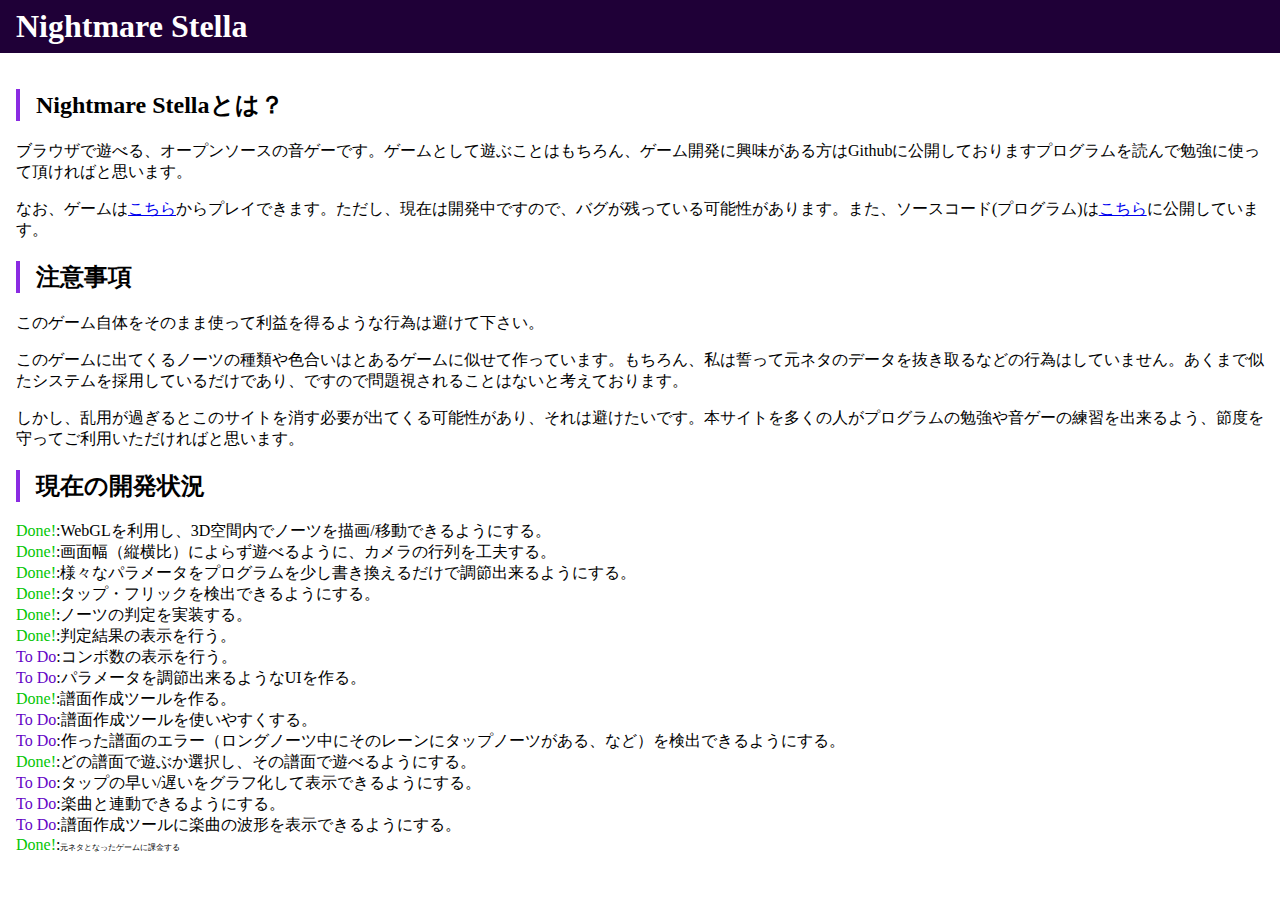
<file: index.html>
<!DOCTYPE html>
<html lang="en">
<head>
  <meta charset="UTF-8">
  <meta name="viewport" content="width=device-width, initial-scale=1.0">
  <title>Nightmare Stella</title>
  <style>
    body{
      margin: 0;
      padding: 0;
    }
    header{
      background: rgb(31, 0, 55);
      color: white;
    }
    header h1{
      margin: 0;
      padding: 0.5rem 1rem;
    }
    h2{
      border-left: 4px solid blueviolet;
      padding-left: 1rem;
    }
    main{
      padding: 1rem;
    }
    .done-text{
      color: rgb(5, 198, 5);
    }
    .todo-text{
      color: rgb(101, 5, 198);
    }
  </style>
</head>
<body>
  <header>
    <h1>Nightmare Stella</h1>
  </header>
  <main>
    <h2>Nightmare Stellaとは？</h2>
    <p>ブラウザで遊べる、オープンソースの音ゲーです。ゲームとして遊ぶことはもちろん、ゲーム開発に興味がある方はGithubに公開しておりますプログラムを読んで勉強に使って頂ければと思います。</p>
    <p>なお、ゲームは<a href="game/game.html">こちら</a>からプレイできます。ただし、現在は開発中ですので、バグが残っている可能性があります。また、ソースコード(プログラム)は<a href="https://github.com/TBjustice/NightmareStella/tree/main/game" target="_blank" rel="noopener noreferrer">こちら</a>に公開しています。</p>
    <h2>注意事項</h2>
    <p>このゲーム自体をそのまま使って利益を得るような行為は避けて下さい。</p>
    <p>このゲームに出てくるノーツの種類や色合いはとあるゲームに似せて作っています。もちろん、私は誓って元ネタのデータを抜き取るなどの行為はしていません。あくまで似たシステムを採用しているだけであり、ですので問題視されることはないと考えております。</p>
    <p>しかし、乱用が過ぎるとこのサイトを消す必要が出てくる可能性があり、それは避けたいです。本サイトを多くの人がプログラムの勉強や音ゲーの練習を出来るよう、節度を守ってご利用いただければと思います。</p>
    <h2>現在の開発状況</h2>
    <div>
      <span class="done-text">Done!</span>:WebGLを利用し、3D空間内でノーツを描画/移動できるようにする。<br>
      <span class="done-text">Done!</span>:画面幅（縦横比）によらず遊べるように、カメラの行列を工夫する。<br>
      <span class="done-text">Done!</span>:様々なパラメータをプログラムを少し書き換えるだけで調節出来るようにする。<br>
      <span class="done-text">Done!</span>:タップ・フリックを検出できるようにする。<br>
      <span class="done-text">Done!</span>:ノーツの判定を実装する。<br>
      <span class="done-text">Done!</span>:判定結果の表示を行う。<br>
      <span class="todo-text">To Do</span>:コンボ数の表示を行う。<br>
      <span class="todo-text">To Do</span>:パラメータを調節出来るようなUIを作る。<br>
      <span class="done-text">Done!</span>:譜面作成ツールを作る。<br>
      <span class="todo-text">To Do</span>:譜面作成ツールを使いやすくする。<br>
      <span class="todo-text">To Do</span>:作った譜面のエラー（ロングノーツ中にそのレーンにタップノーツがある、など）を検出できるようにする。<br>
      <span class="done-text">Done!</span>:どの譜面で遊ぶか選択し、その譜面で遊べるようにする。<br>
      <span class="todo-text">To Do</span>:タップの早い/遅いをグラフ化して表示できるようにする。<br>
      <span class="todo-text">To Do</span>:楽曲と連動できるようにする。<br>
      <span class="todo-text">To Do</span>:譜面作成ツールに楽曲の波形を表示できるようにする。<br>
      <span class="done-text">Done!</span>:<span style="font-size: 0.5rem;">元ネタとなったゲームに課金する</span><br>
    </div>
  </main>
</body>
</html>
</file>
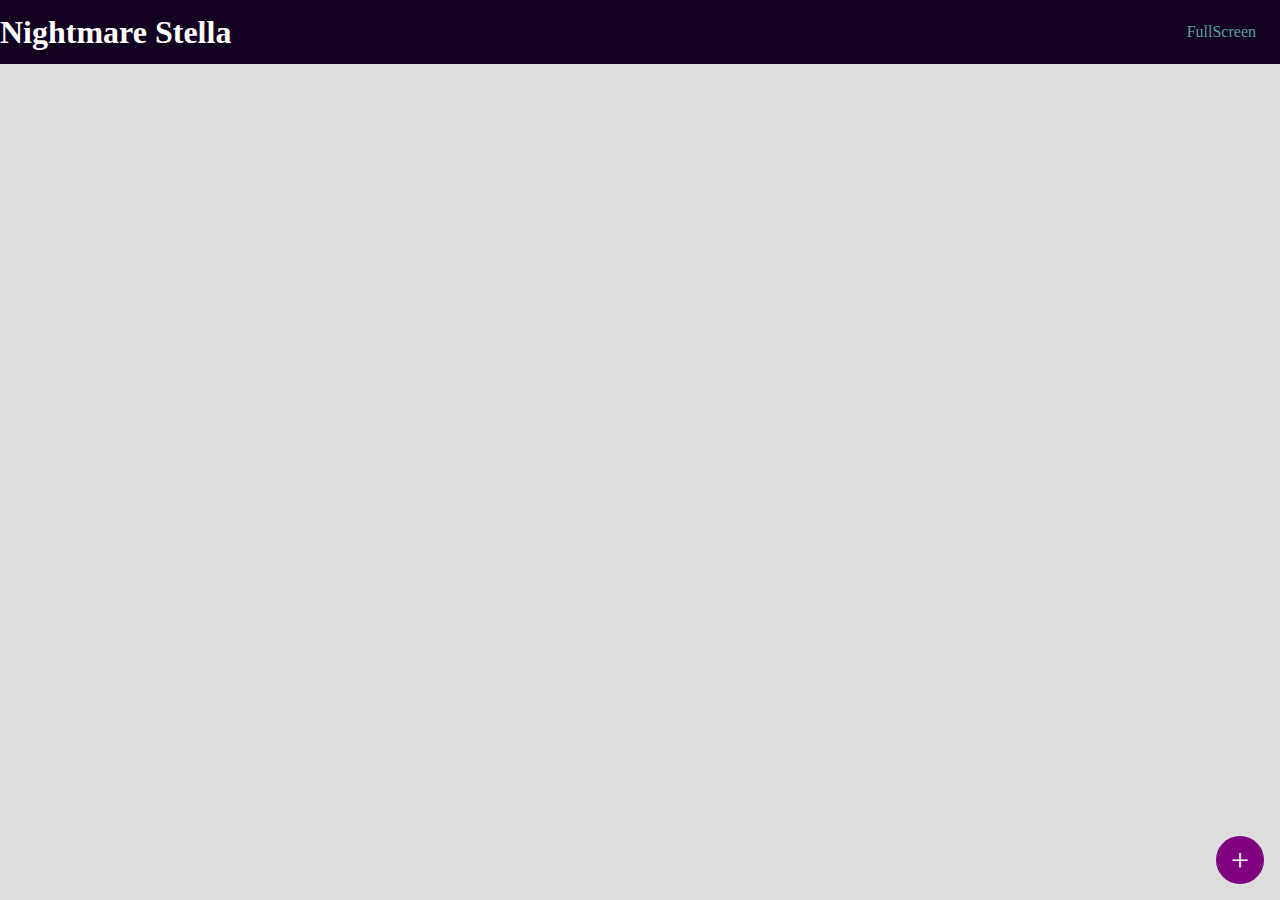
<file: game/game.html>
<!DOCTYPE html>
<html lang="en">
<head>
  <meta charset="UTF-8">
  <meta name="viewport" content="width=device-width, initial-scale=1.0">
  <title>Nightmare Stella</title>
  <link rel="stylesheet" href="style.css">
</head>
<body>
  <main id="main_home">
    <header>
      <h1>Nightmare Stella</h1>
      <div id="fullscreen">
        <input type="checkbox" name="" id="toggle_fullscreen" onclick="onToggleFullscreen()">
        <label for="toggle_fullscreen">FullScreen</label>
      </div>
    </header>
    <div id="game_list">
    </div>
    <div id="add_new_game" onclick="addNewGame()">+</div>
  </main>

  <main id="main_editor" hidden>
    <div id="editor_canvas_wrap">
      <canvas id="editor_canvas"></canvas>
    </div>
    <svg id="edit_menu_toggle" viewBox="-50 -50 100 100" width="64" height="64" xmlns="http://www.w3.org/2000/svg" stroke="transparent" onclick="onEditMenuToggle()">
      <rect x="-40" y="-3" width="80" height="6" rx="3" fill="black"></rect>
      <rect x="-40" y="-3" width="80" height="6" rx="3" fill="black"></rect>
      <rect x="-40" y="-3" width="80" height="6" rx="3" fill="black"></rect>
    </svg>
    <div id="editor_menu">
      <button onclick="saveGame()">Save</button>
      <button onclick="saveGameAs()">Save As</button>
      <button onclick="onExportTextIO()">Export</button>
      <button onclick="onImportTextIO()">Import</button>
    </div>
    <div id="editor_text_io">
      <header id="editor_text_io_header">Text IO</header>
      <textarea name="" id="editor_text_io_textlabel" cols="30" rows="10"></textarea>
      <div>
        <button onclick="onCloseTextIO()">Close</button>
        <button onclick="onLoadFromTextIO()" id="load_from_text_io">Load</button>
      </div>
    </div>
  </main>

  <main id="main_game" hidden>
    <canvas id="canvas"></canvas>
    <div id="judge_display"></div>
    <div id="gametouch_dummyelement"></div>
  </main>

  <script src="lib/Matrix.js"></script>
  <script src="lib/Painter.js"></script>
  <script src="initials.js"></script>
  <script src="drawing.js"></script>
  <script src="note.js"></script>
  <script src="game.js"></script>
  <script src="gamechart.js"></script>
  <script src="editor.js"></script>
  <script src="main.js"></script>
</body>
</html>
</file>
<file: game/style.css>
html {
  font-size: 16px;
}

@media (max-width: 800px) {
  html {
    font-size: 12px;
  }
}

@media (max-width: 400px) {
  html {
    font-size: 8px;
  }
}

* {
  box-sizing: border-box;
}

body {
  margin: 0;
  padding: 0;
  overflow: hidden;
}

main {
  position: absolute;
  left: 0;
  top: 0;
  right: 0;
  bottom: 0;
  overflow: hidden;
}

button {
  appearance: none;
  border: 0;
  border-radius: 5px;
  background: #3270ed;
  color: #fff;
  padding: 0.5rem 1rem;
  font-size: 1rem;
}

button:hover {
  background: #6798fa;
  cursor: pointer;
}

/* Home */

#main_home {
  background: #dddddd;
}

#main_home>header {
  display: flex;
  align-items: center;
  height: 4rem;
  background: rgb(18, 0, 32);
  justify-content: space-between;
}

#main_home h1 {
  margin: 0;
  font-size: 2rem;
  color: white;
}

#main_home>header>#fullscreen>label {
  padding: 1.5rem;
  color: cadetblue;
}

#main_home>header>#fullscreen>input {
  display: none;
}

#main_home>header>#fullscreen>input:checked+label {
  color: white;
}

#game_list {
  position: absolute;
  top: 4rem;
  bottom: 0;
  left: 0;
  right: 0;
  display: grid;
  grid-template-columns: repeat(12, 1fr);
  gap: 1rem;
  padding: 1rem;
  overflow-y: auto;
}

#game_list>div {
  position: relative;
  background: white;
  box-shadow: 1px 1px 4px 0px rgba(0, 0, 0, 0.5);
    grid-column: span 3;
  height: fit-content;
}
@media (max-width: 1200px) {
  #game_list>div {
    grid-column: span 4;
  }
}
@media (max-width: 800px) {
  #game_list>div {
    grid-column: span 6;
  }
}
@media (max-width: 400px) {
  #game_list>div {
    grid-column: span 12;
  }
}


#game_list>div>header {
  position: relative;
  display: flex;
  justify-content: space-between;
  align-items: center;
  background: #0ff;
  text-align: center;
  font-size: 1.5rem;
}
#game_list>div>header>div.gamename {
  background: #0ff;
  text-align: center;
  font-size: 1.5rem;
}
#game_list>div>header>div.delbutton{
  width: 2rem;
  height: 2rem;
  line-height: 2rem;
  text-align: center;
  cursor: pointer;
}

#game_list>div>p {
  margin: 0.5rem;
}

#game_list>div>div.buttons {
  display: flex;
  justify-content: space-around;
  margin-bottom: 0.5rem;
}

#add_new_game {
  position: absolute;
  right: 1rem;
  bottom: 1rem;
  width: 3rem;
  height: 3rem;
  border-radius: 100%;
  font-size: 2rem;
  line-height: 3rem;
  text-align: center;
  background: purple;
  color: white;
  user-select: none;
}

/* Editor */

#editor_canvas_wrap{
  position: absolute;
  right: 0;
  width: 700px;
  height: 100%;
}
#editor_menu {
  position: absolute;
  left: 0;
  right: 700px;
  height: 100%;
  background: #dddddd;
}
#edit_menu_toggle{
  position: absolute;
  display: none;
  z-index: 1000;
}

@media (max-width: 1000px) {
  #editor_canvas_wrap {
    width: 100%;
    right: 0;
  }
  #edit_menu_toggle{
    background: #ddd;
    display: block;
  }
  #edit_menu_toggle > rect:first-child{
    transform: translateY(-30%);
  }
  #edit_menu_toggle > rect:last-child{
    transform: translateY(+30%);
  }
  #edit_menu_toggle.active > rect:first-child{
    transform: rotateZ(45deg)
  }
  #edit_menu_toggle.active > rect:nth-child(2){
    transform: scaleX(0)
  }
  #edit_menu_toggle.active > rect:last-child{
    transform: rotateZ(-45deg)
  }
  #editor_menu {
    padding-top: 72px;
    left: 0;
    width: 100%;
    transform: translateX(-100%);
    transition-duration: 500ms;
  }
  #edit_menu_toggle.active + #editor_menu {
    transform: translateX(0);
  }
}

#editor_canvas {
  position: absolute;
}

#editor_text_io{
  padding: 1rem;
  position: absolute;
  top: 50%;
  left: 50%;
  transform: translate(-50%, -50%);
  display: none;
  flex-flow: column;
  justify-content: center;
  background: #ddd;
  border: 1px solid black;
}
#editor_text_io header{
  text-align: center;
}
#editor_text_io textarea{
  margin: 1rem 0;
}
#editor_text_io > div{
  display: flex;
  justify-content: space-around;
}

/* Game */

#main_game {
  background: rgb(18, 0, 32);
}

#canvas {
  position: absolute;
}

#judge_display {
  position: absolute;
  top: 50%;
  width: 100%;
  transform: translateY(-50%);
  text-align: center;
  color: white;
  font-size: 1.5rem;
}

#gametouch_dummyelement {
  position: absolute;
}
</file>
